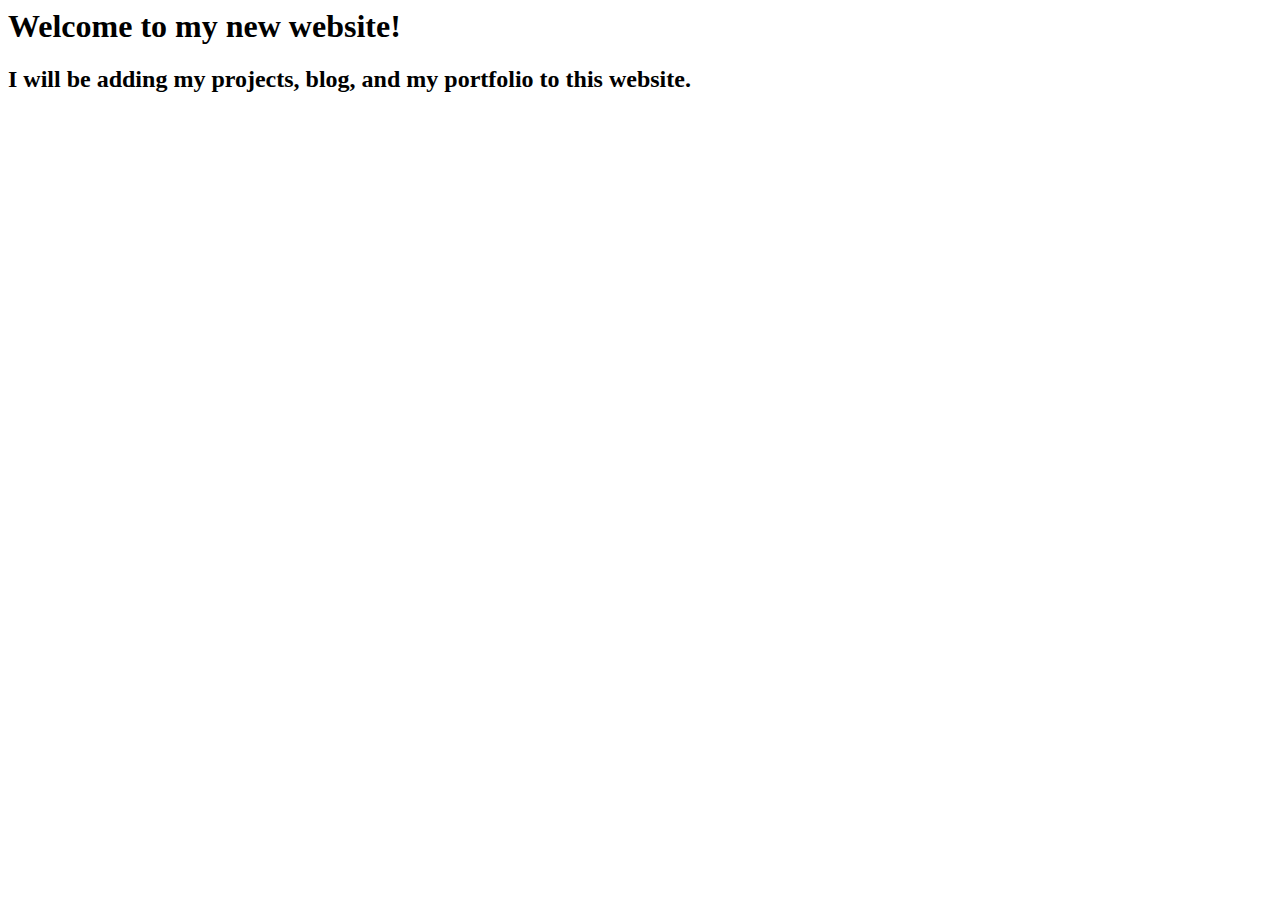
<file: home.html>
<html>
    <head>
    <title>Kyle Melby</title>
</head>
<body>
    <h1>Welcome to my new website!</h1>
    <h2>I will be adding my projects, blog, and  my portfolio to this website.</h2>
</body>
</html>
</file>
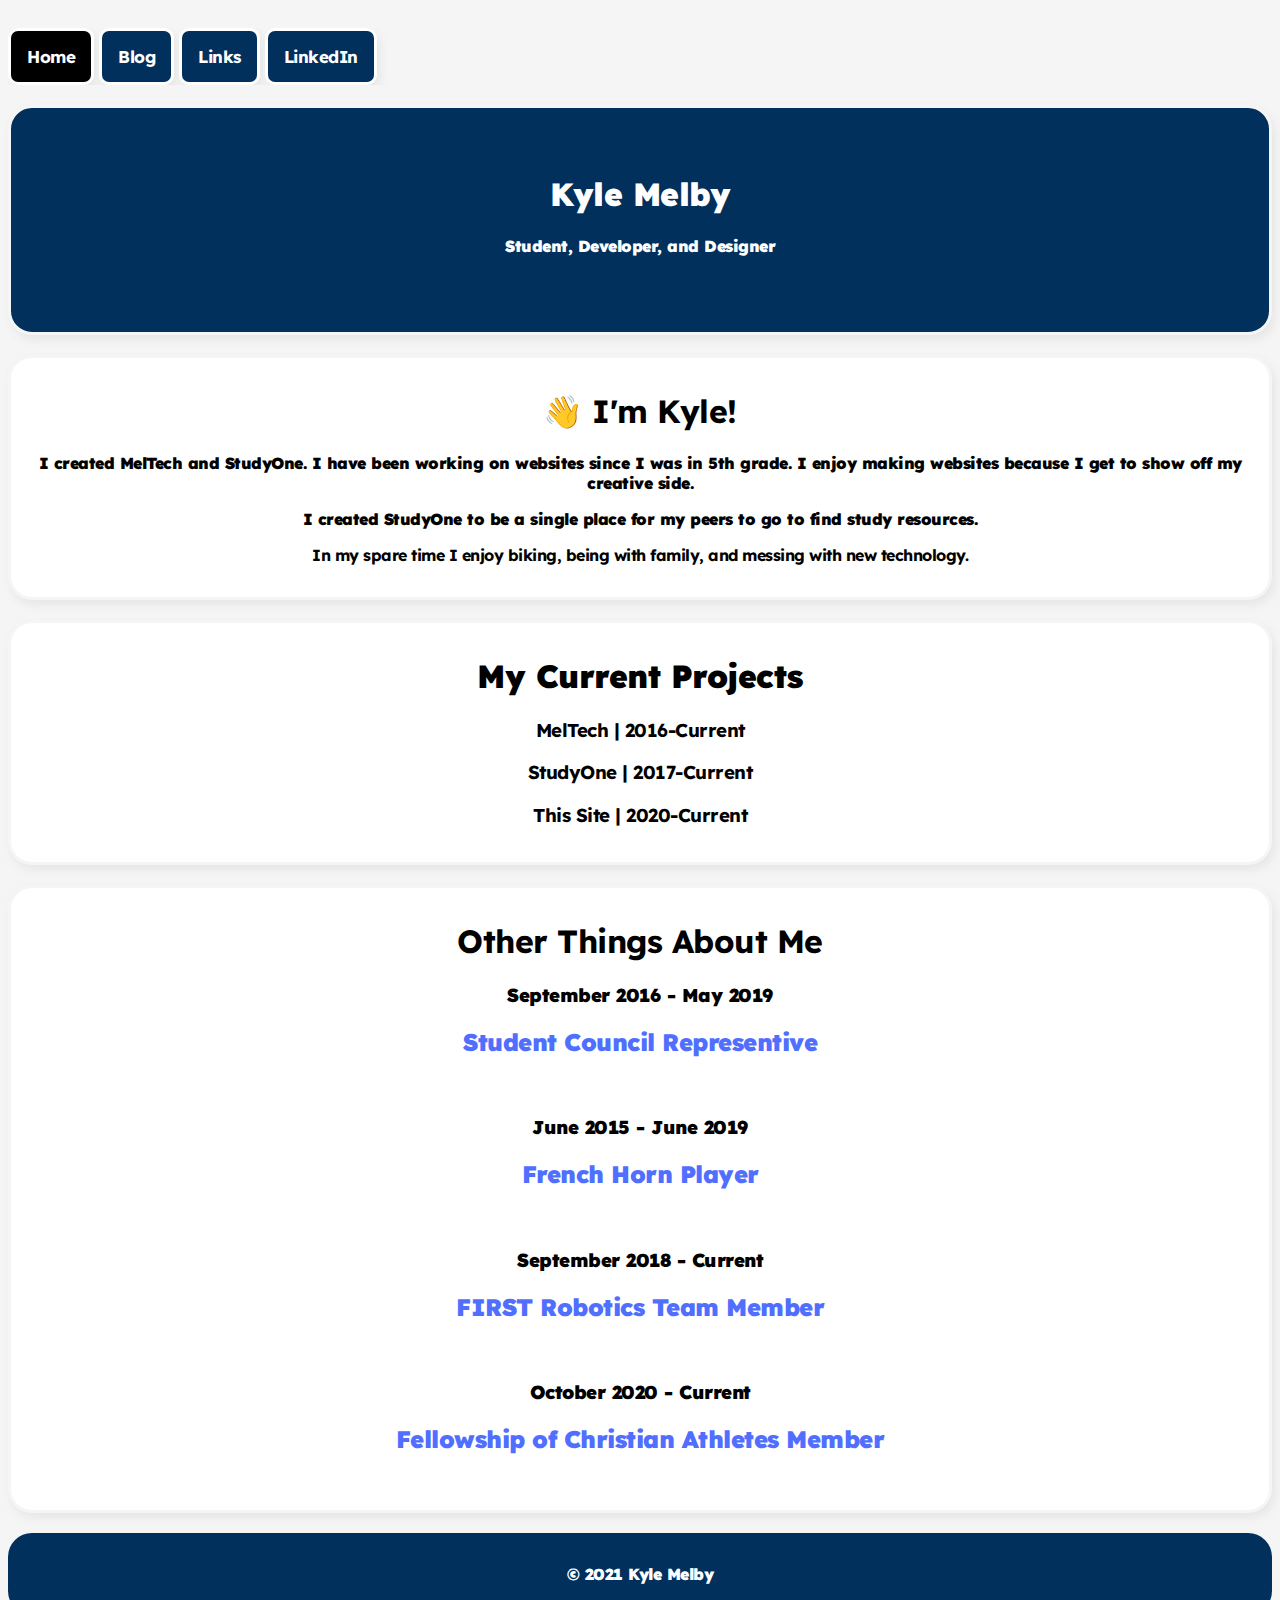
<file: ios15safari.html>
<!DOCTYPE html>
<html>
    <head>
    <title>Kyle Melby</title>
        <link rel="shortcut icon" type="image/x-icon" href="../Documents/kemelby.github.io/favicon.ico">
       <link href="https://fonts.googleapis.com/css2?family=Lexend&display=swap" rel="stylesheet">
        <meta name="viewport" content="width=device-width, initial scale=1">
        <meta name="theme-color"
        content="#00305b"
        media="(prefers-color-scheme: light)">  
        <meta name="theme-color"
        content="#000000"
        media="(prefers-color-scheme: dark)">  
    <style>
        
       .html, body {
           /*FILL TO EDGES - margin:0;*/
           padding:0;
           background: #f5f5f5;
		   font-family: 'Lexend', sans-serif;
		   font-weight: bold;
		     letter-spacing: -0.5px;

        }
		
        .site-container {
            padding-left: 0;
            padding-right: 0;
        }
        .header{
            padding-top: 45px;
            padding-bottom: 60px;
            text-align: center;
            background: #00305b;
            color: white;
            border-radius: 24px;
            box-shadow: 3px 5px 10px #e6e6e6;
        border: 3px #F5F5F5;
        border-style: solid;
        }   
        .body {
            background:black;
            text-align: center;
            color: black;
            padding: 15px;
        } 
        .section1 {
            padding-top: 12px;
			padding-left: 10px;
			padding-right: 10px;
        padding-bottom: 16px;
            background: #fff;
            text-align: center;
            color: black;
            border-radius: 24px;
            box-shadow: 3px 5px 10px #e6e6e6;
        border: 3px #F5F5F5;
        border-style: solid;
        }

        .section2 {
        padding-top: 12px;
        padding-bottom: 16px;
            background: #000000;
            text-align: center;
            color: white;
            border-radius: 24px;
        }
        
        .section3 {
        padding-top: 15px;
        padding-left: 25px;
        padding-bottom: 15px;
        }
        .topnav {
            background-color: #f5f5f5;
                overflow: hidden;
            }
        .topnav a {
            float: left;
            display: block;
            color: #fff;
            text-align: center;
            padding: 15px 16px;
            text-decoration: none;
            font-size: 17px;
            border-radius: 10px;
            box-shadow: 3px 5px 10px #e6e6e6;
        border: 3px #fff;
        border-style: solid;
			background: #00305b;
			margin-right: 5px;

            }
      .topnav a:hover {
            background-color: #000;
          color: white; }
      .topnav a.active {
          background-color: #000;
              color: #fff; }
      .topnav .icon {
          display: none;
          }
            
           @media screen and (max-width: 600px) {
               .topnav a:not(:first-child) {display: none;}
               .topnav a.icon {
                   float: right;
                   display: block;
               }
            }
            @media screen and (max-width: 600px) {
                .topnav.responsive {position:relative;}
                .topnav.responsive a.icon {
                    position: absolute;
                    right: 0;
                    top: 0;
                }
                .topnav.responsive a {
                    float: none;
                    display: block;
                    text-align: left;
                }
            }
                           footer {
            background-color: #00305b;
            color: white;
            padding: 15px;
            margin:0;
            border-radius: 24px;
            }
         

            </style>
</head>
<nav>
    <br>
<link rel="stylesheet" href="https://cdnjs.cloudflare.com/ajax/libs/font-awesome/4.7.0/css/font-awesome.min.css">
    
    <div class="topnav" id="myTopnav">
        <a href="https://kylemelby.me" class="active">Home</a>
        <a href="https://kylemelby.me/blog">Blog</a>
        <a href="https://kylemelby.me/links">Links</a>
                 <a href="https://www.linkedin.com/in/kylemelby">LinkedIn</a>
                          <a href="javascript:void(0);" class="icon" onclick="myFunction()">
         <i class="fa fa-bars"></i>
        </a>
        </div>
        </nav>
        <br>
<header>
    <div class="header">
        <h1><b>Kyle Melby</b></h1>
        <p><b>Student, Developer, and Designer</b></p>
    </div>
        </header>
<body>
    <br>
    <section>
        <div class = "section1">
    <h1><center>&#128075; I'm Kyle!</center></h1>
    <p><b><center>I created MelTech and StudyOne. I have been working on websites since I was in 5th grade. I enjoy making websites because I get to show off my creative side.</center></b></p>
    <p><b><center>I created StudyOne to be a single place for my peers to go to find study resources.</center></b></p>
    <p><center>In my spare time I enjoy biking, being with family, and messing with new technology.</center></p>
        </div>
    </section>
    <br>
    <section>
        <div class = "section1">
        <h1><b><center>My  Current Projects</center></b></h1>
        <h3><center>MelTech | 2016-Current</center></h3>
        <h3><center>StudyOne | 2017-Current</center></h3>
        <h3><center>This Site | 2020-Current</center></h3>
    </div>
    </section>
    <br>
<section>
<div class = "section1">
<h1>Other Things About Me</h1>
<h3><b>September 2016 - May 2019</b></h3>
<h2><b><span style="color:#516fff">Student Council Representive</span></b></h2>
<br>
<h3><b>June 2015 - June 2019</b></h3>
<h2><b><span style="color:#516fff">French Horn Player</span></b></h2>
<br>
<h3><b>September 2018 - Current</b></h3>
<h2><b><span style="color:#516fff">FIRST Robotics Team Member</span></b></h2>
<br>
	<h3><b>October 2020 - Current</b></h3>
<h2><b><span style="color:#516fff">	Fellowship of Christian Athletes Member</span></b></h2>
<br>
</div>
<br>
        <footer><p><b><center>© 2021 Kyle Melby</center></b></p></footer>
<script>function myFunction() {
        var x = document.getElementById("myTopnav");
         if (x.className === "topnav") {
             x.className += " responsive";
                } else { x.className = "topnav";
                                               }
                                               }
                                               
                               </script> 
   
        </body>  
</html>
</file>
